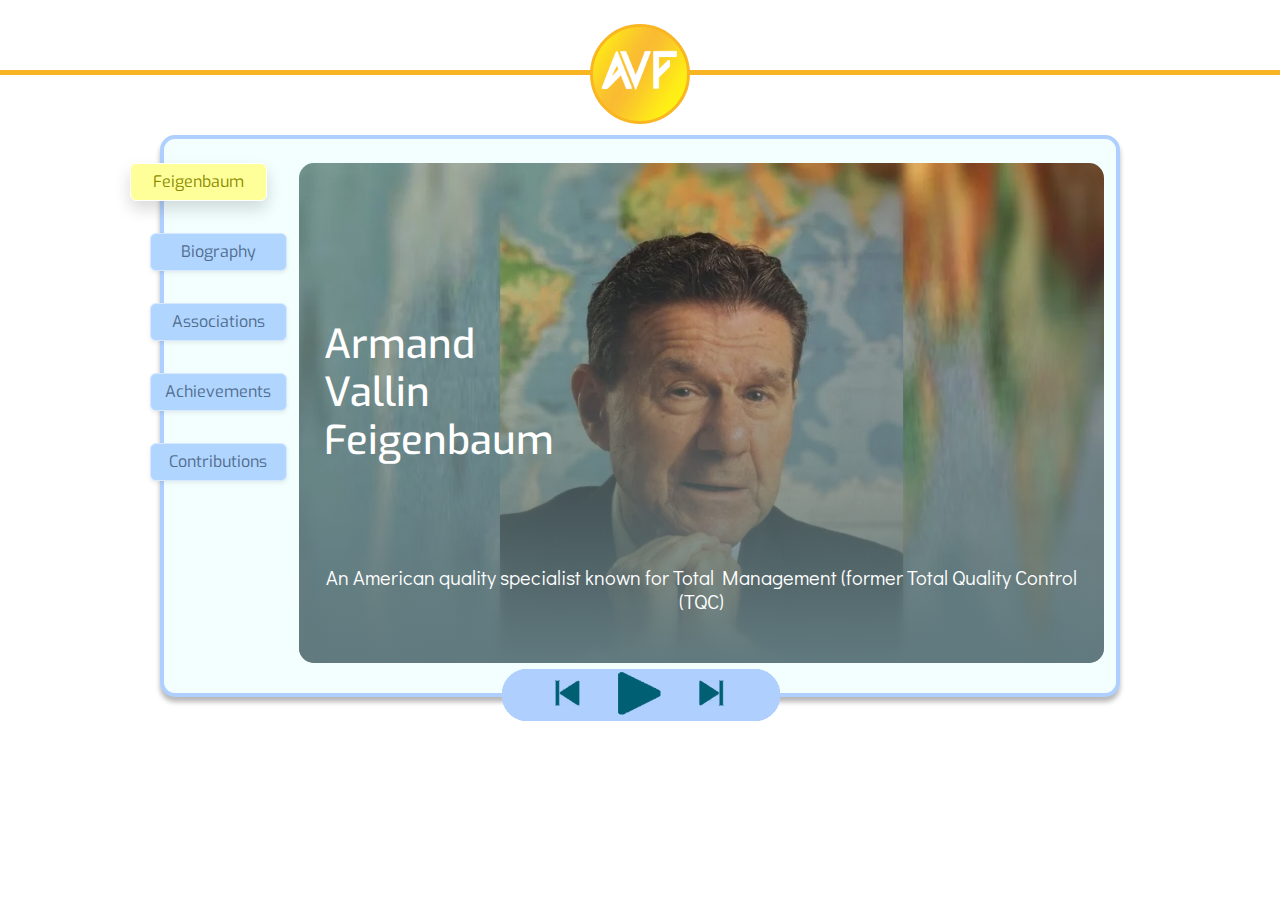
<file: index.html>
<!DOCTYPE html>
<html lang="en">
<head>
  <title>QUALITY GURU | FEIGENBAUM</title>
  <meta charset="utf-8">
  <meta name="viewport" content="width=device-width, initial-scale=1">
  <link href="https://cdn.jsdelivr.net/npm/bootstrap@5.1.3/dist/css/bootstrap.min.css" rel="stylesheet">
  <script src="https://cdn.jsdelivr.net/npm/bootstrap@5.1.3/dist/js/bootstrap.bundle.min.js"></script>
  <link rel="preconnect" href="https://fonts.googleapis.com">
  <link rel="preconnect" href="https://fonts.gstatic.com" crossorigin>
  <link href="https://fonts.googleapis.com/css2?family=Didact+Gothic&family=Exo:ital,wght@0,800;0,900;1,900&display=swap" rel="stylesheet"> 
  <link href = "style.css" rel="stylesheet">
</head>
<body>
<div id="header" class="container-fluid p-4 text-center">
	<div id="logo">
	</div>
</div>

<div id=body class="mx-auto mt-5 mh-75 p-4 rounded border border-2 w-75">
	<div class = "row" style = "margin-left: -50px;">
		<div class = "col-sm-2">
			<button type="button" class="main-nav main-nav-active btn shadow">Feigenbaum</button>
			<br/>
			<button type="button" class="main-nav btn shadow-sm" onclick = "window.location.href = 'pages/biography.html'">Biography</button>
			<br/>
			<button type="button" class="main-nav btn shadow-sm" onclick = "window.location.href = 'pages/associations.html'">Associations</button>
			<br/>
			<button type="button" class="main-nav btn shadow-sm" onclick = "window.location.href = 'pages/achievements.html'">Achievements</button>
			<br/>
			<button type="button" class="main-nav btn shadow-sm" onclick = "window.location.href = 'pages/contributions.html'">Contributions</button>
		</div>
		<div id = "content" class = "col-sm-10" style="background-image: url('assets/feigenbaum.jpg'); background-size: cover; background-position: center; padding: 0;">
			<div id="overlay">
				<div id="overlay-text">
					<h1 class="align-left" >Armand Vallin Feigenbaum</h1>
					<h5>An American quality specialist known for Total Management (former Total Quality Control (TQC)</h5>
				</div>
			</div>
	  </div>
	</div>
	<div class = "mx-auto">
		<img class = "player" src = "assets/player button.png">
	</div>
</div>

</body>
</html>
</file>
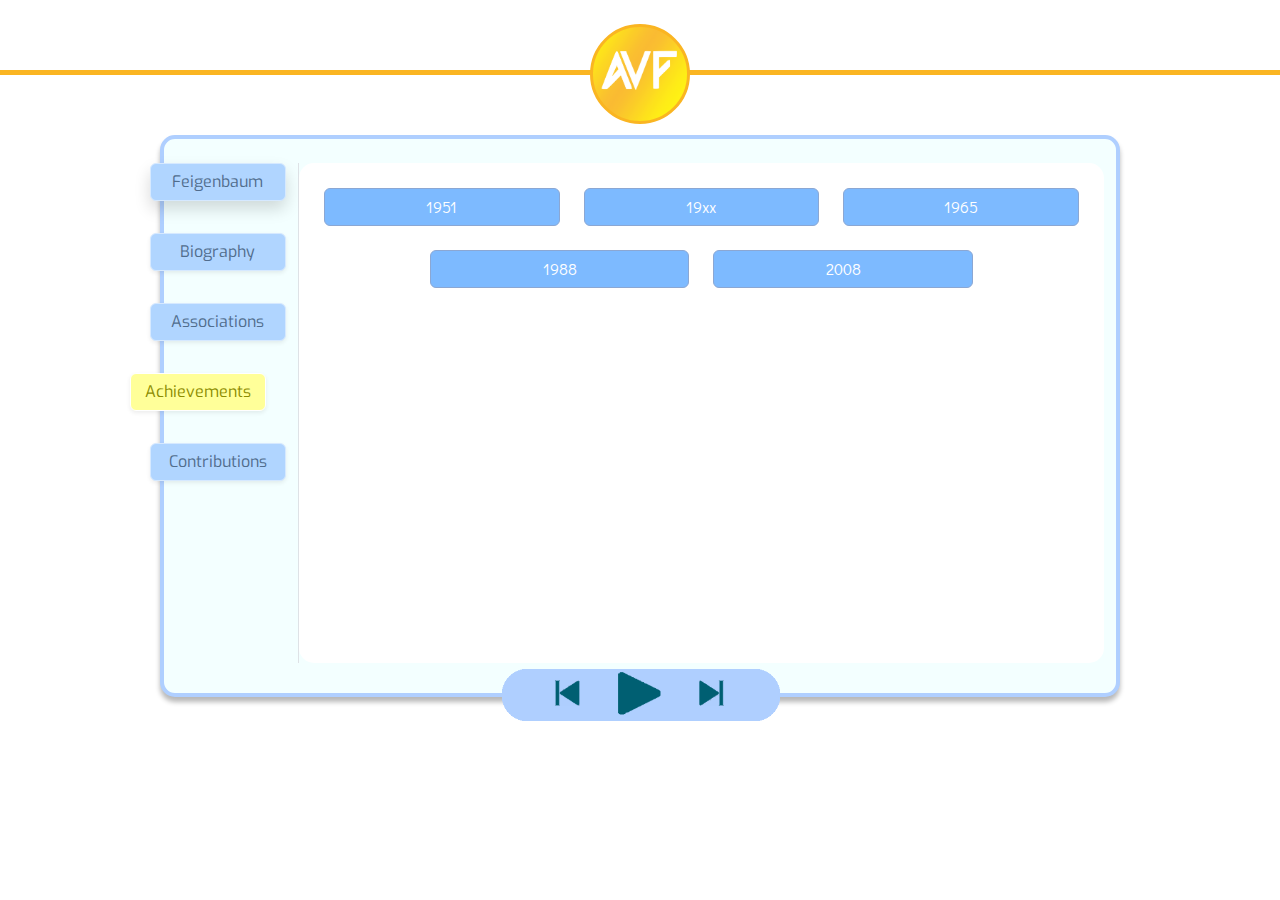
<file: pages/achievements.html>
<!DOCTYPE html>
<html lang="en">
<head>
  <title>QUALITY GURU | FEIGENBAUM</title>
  <meta charset="utf-8">
  <meta name="viewport" content="width=device-width, initial-scale=1">
  <link href="https://cdn.jsdelivr.net/npm/bootstrap@5.1.3/dist/css/bootstrap.min.css" rel="stylesheet">
  <script src="https://cdn.jsdelivr.net/npm/bootstrap@5.1.3/dist/js/bootstrap.bundle.min.js"></script>
  <link rel="preconnect" href="https://fonts.googleapis.com">
<link rel="preconnect" href="https://fonts.gstatic.com" crossorigin>
<link href="https://fonts.googleapis.com/css2?family=Didact+Gothic&family=Exo:ital,wght@0,800;0,900;1,900&display=swap" rel="stylesheet"> 
<link href = "../style.css" rel="stylesheet">
</head>
<body>
  <div id="header" class="container-fluid p-4 text-center">
    <div id="logo">
    </div>
  </div>

<div id=body class="mx-auto mt-5 mh-75 p-4 rounded border border-2 w-75">
	<div class = "row" style = "margin-left: -50px;">
		<div class = "col-sm-2 border-end ">
			<button type="button" class="main-nav btn shadow" onclick = "window.location.href = '../index.html' ">Feigenbaum</button>
			<br/>
			<button type="button" class="main-nav btn shadow-sm" onclick = "window.location.href = 'biography.html'">Biography</button>
			<br/>
			<button type="button" class="main-nav btn shadow-sm" onclick = "window.location.href = 'associations.html'">Associations</button>
			<br/>
			<button type="button" class="main-nav main-nav-active btn shadow-sm">Achievements</button>
			<br/>
			<button type="button" class="main-nav btn shadow-sm" onclick = "window.location.href = 'contributions.html'">Contributions</button>
		</div>
		<div id = "content" class = "col-sm-10">
			<div class = "row">
        <div class = "col-md-4">
          <div class = "d-grid">
            <button class = "btn btn-block" data-bs-toggle="collapse" data-bs-target="#first">1951</button>
          </div>

          <div id="first" class="collapse">
            <div class="card mt-4">
              <img src="../assets/1951.JPG" class="card-img-top" alt="...">
              <div class="card-body">
                <h5 class="card-title">Authored Quality Control: Principles, Practice, and Administration contained Feigenbaum's ideas</h5>
    
              </div>
            </div>
          </div>
        </div>
        <div class = "col-md-4">
          <div class = "d-grid">
            <button class = "btn btn-block" data-bs-toggle="collapse" data-bs-target="#second">19xx</button>
          </div>

          <div id="second" class="collapse">
            <div class="card mt-4">
              <img src="../assets/19xx.jpg" class="card-img-top" alt="...">
              <div class="card-body">
                <h5 class="card-title">ASQ's Lancaster Award recipient</h5>
                <p class="card-text">In recognition of exceptional leadership on the international scene in promoting quality</p>
              </div>
            </div>
            
          </div>
        </div>
        <div class = "col-md-4">
          <div class = "d-grid">
            <button class = "btn btn-block" data-bs-toggle="collapse" data-bs-target="#third">1965</button>
          </div>

          <div id="third" class="collapse">
            <div class="card mt-4">
              <img src="../assets/1965.jfif" class="card-img-top" alt="...">
              <div class="card-body">
                <h5 class="card-title">ASQ Edwards Medal recipient</h5>
                <p class="card-text">In recognition of “his origination and implementation of basic foundations for modern quality control”</p>
              </div>
            </div>
          </div>
        </div>
      </div>
      <br>
      <div class = "row w-75 mx-auto">
        <div class = "col-md-6">
          <div class = "d-grid">
            <button class = "btn btn-block" data-bs-toggle="collapse" data-bs-target="#fourth">1988</button>
          </div>

          <div id="fourth" class="collapse">
            <div class="card mt-4">
              <img src="../assets/19XX.png" class="card-img-top" alt="...">
              <div class="card-body">
                <h5 class="card-title">Chairman of a system-wide evaluation of quality assurance activities of the Army Materiel Command</h5>
              </div>
            </div>
          </div>
        </div>
        <div class = "col-md-6">
          <div class = "d-grid">
            <button class = "btn btn-block" data-bs-toggle="collapse" data-bs-target="#fifth">2008</button>
          </div>

          <div id="fifth" class="collapse">
            <div class="card mt-4">
              <img src="../assets/2008.jpg" class="card-img-top" alt="...">
              <div class="card-body">
                <h5 class="card-title">National Medal of Technology and Innovation recipient</h5>
                <p class="card-text">The highest honor for technological achievement bestowed on America’s leading innovators</p>
              </div>
            </div>
          </div>
        </div>
      </div>

	  </div>
	</div>
	<div class = "mx-auto">
		<img class = "player" src = "../assets/player button.png">
	</div>
</div>

</body>
</html>
</file>
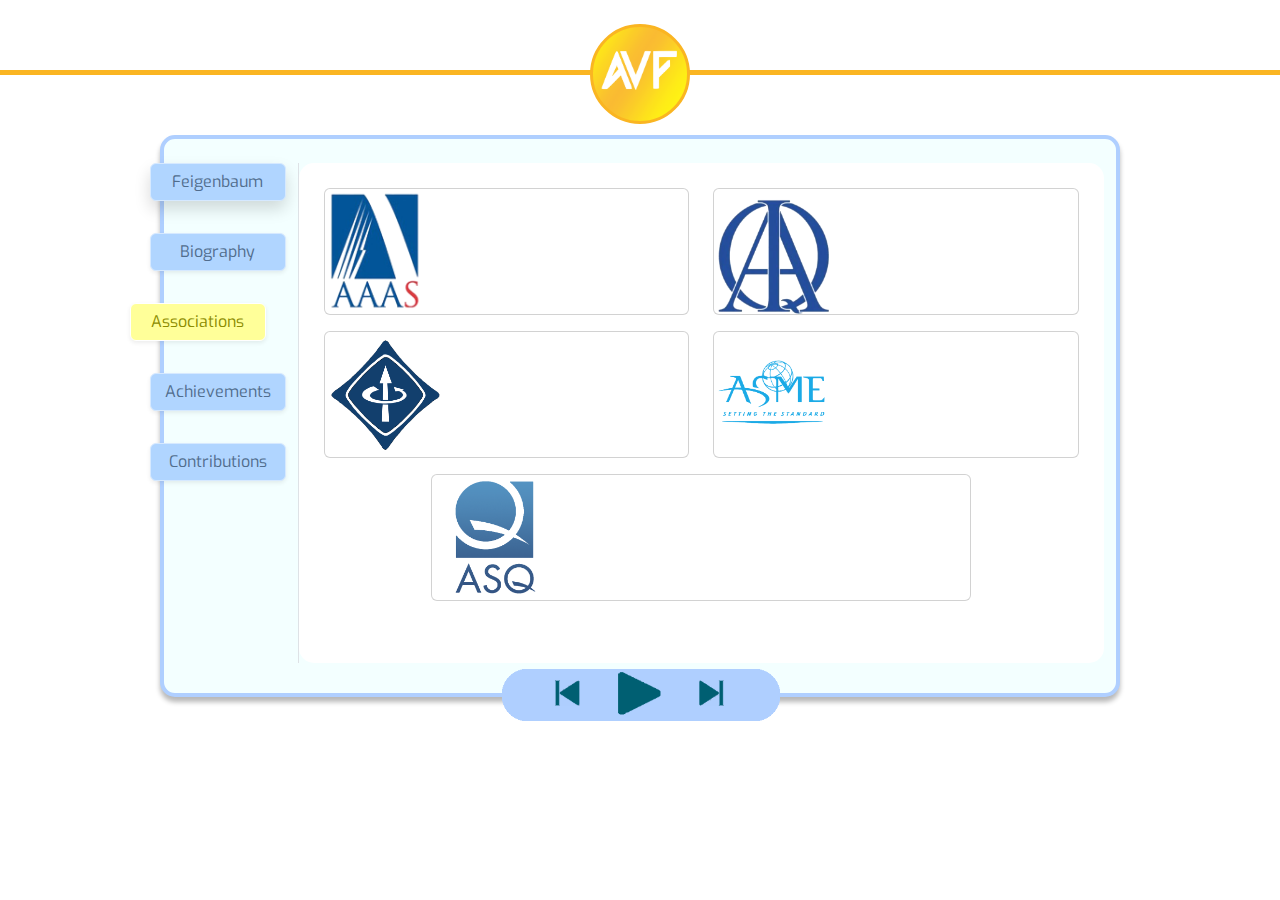
<file: pages/associations.html>
<!DOCTYPE html>
<html lang="en">
<head>
  <title>QUALITY GURU | FEIGENBAUM</title>
  <meta charset="utf-8">
  <meta name="viewport" content="width=device-width, initial-scale=1">
  <link href="https://cdn.jsdelivr.net/npm/bootstrap@5.1.3/dist/css/bootstrap.min.css" rel="stylesheet">
  <script src="https://cdn.jsdelivr.net/npm/bootstrap@5.1.3/dist/js/bootstrap.bundle.min.js"></script>
  <link rel="preconnect" href="https://fonts.googleapis.com">
<link rel="preconnect" href="https://fonts.gstatic.com" crossorigin>
<link href="https://fonts.googleapis.com/css2?family=Didact+Gothic&family=Exo:ital,wght@0,800;0,900;1,900&display=swap" rel="stylesheet"> 
<link href = "../style.css" rel="stylesheet">
</head>
<body>
  <div id="header" class="container-fluid p-4 text-center">
    <div id="logo">
    </div>
  </div>

<div id=body class="mx-auto mt-5 mh-75 p-4 rounded border border-2 w-75">
	<div class = "row" style = "margin-left: -50px;">
		<div class = "col-sm-2 border-end ">
			<button type="button" class="main-nav btn shadow" onclick = "window.location.href = '../index.html' ">Feigenbaum</button>
			<br/>
			<button type="button" class="main-nav btn shadow-sm" onclick = "window.location.href = 'biography.html' ">Biography</button>
			<br/>
			<button type="button" class="main-nav main-nav-active btn shadow-sm">Associations</button>
			<br/>
			<button type="button" class="main-nav btn shadow-sm" onclick = "window.location.href = 'achievements.html'">Achievements</button>
			<br/>
			<button type="button" class="main-nav btn shadow-sm" onclick = "window.location.href = 'contributions.html'">Contributions</button>
		</div>
		<div id = "content" class = "col-sm-10">
      <div class = "row">
        <div class = "col-xl-6">
          <div class="card mb-3" style="max-width: 540px; max-height: 150px">
            <div class="row g-0">
              <div class="col-md-4">
                <a href="#aaas" data-bs-toggle="collapse">
                  <img src="../assets/assc.png" class="img-fluid rounded-start" alt="..." style="height: 125px;">
                </a>
              </div>
              <div id = "aaas" class="collapse col-md-8">
                <div class="card-body">
                  <h5 class="card-title">American Association for the Advancement of Science</h5>
                  <p class="card-text">Fellow</p>
                </div>
              </div>
            </div>
          </div>
        </div>
        <div class = "col-xl-6 mh-100">
          <div class="card mb-3" style="max-width: 540px; max-height: 150px">
            <div class="row g-0">
              <div class="col-md-4">
                <a href="#iaq" data-bs-toggle="collapse">
                  <img src="../assets/iaq.png" class="img-fluid rounded-start" alt="..." style="height: 125px;">
                </a>
              </div>
              <div id = "iaq" class="collapse col-md-8">
                <div class="card-body">
                  <h5 class="card-title">International Academy for Quality</h5>
                  <p class="card-text">
                    Founding Chairman of the Board
                    Former President
                  </p>
                </div>
              </div>
            </div>
          </div>
        </div>
      </div>

      <div class = "row">
        <div class = "col-xl-6">
          <div class="card mb-3" style="max-width: 540px; max-height: 150px">
            <div class="row g-0">
              <div class="col-md-4">
                <a href="#ieee" data-bs-toggle="collapse">
                  <img src="../assets/ieee.png" class="img-fluid rounded-start" alt="..." style="height: 125px;">
                </a>
              </div>
              <div id = "ieee" class="collapse col-md-8">
                <div class="card-body">
                  <h5 class="card-title">Institute of Electrical and Electronics Engineers</h5>
                  <p class="card-text">Lifetime member</p>
                </div>
              </div>
            </div>
          </div>
        </div>

        <div class = "col-xl-6 mh-100">
          <div class="card mb-3" style="max-width: 540px; max-height: 150px">
            <div class="row g-0">
              <div class="col-md-4">
                <a href="#asme" data-bs-toggle="collapse">
                  <img src="../assets/asme.png" class="img-fluid rounded-start" alt="..." style="height: 125px;">
                </a>
              </div>
              <div id = "asme" class="collapse col-md-8">
                <div class="card-body">
                  <h5 class="card-title">American Society of Mechanical Engineers</h5>
                  <p class="card-text">Lifetime member</p>
                </div>
              </div>
            </div>
          </div>
        </div>
      </div>
        <div class="mx-auto card mb-3" style="max-width: 540px; max-height: 150px">
          <div class="row g-0">
            <div class="col-md-4">
              <a href="#asq" data-bs-toggle="collapse">
                <img src="../assets/asq.png" class="img-fluid rounded-start" alt="..." style="height: 125px;">
              </a>
            </div>
            <div id = "asq" class="collapse col-md-8">
              <div class="card-body">
                <h5 class="card-title">American Society for Quality</h5>
                <p class="card-text">Former President</p>
              </div>
            </div>
          </div>
        </div>
      

	  </div>
	</div>
	<div class = "mx-auto">
		<img class = "player" src = "../assets/player button.png">
	</div>
</div>

</body>
</html>
</file>
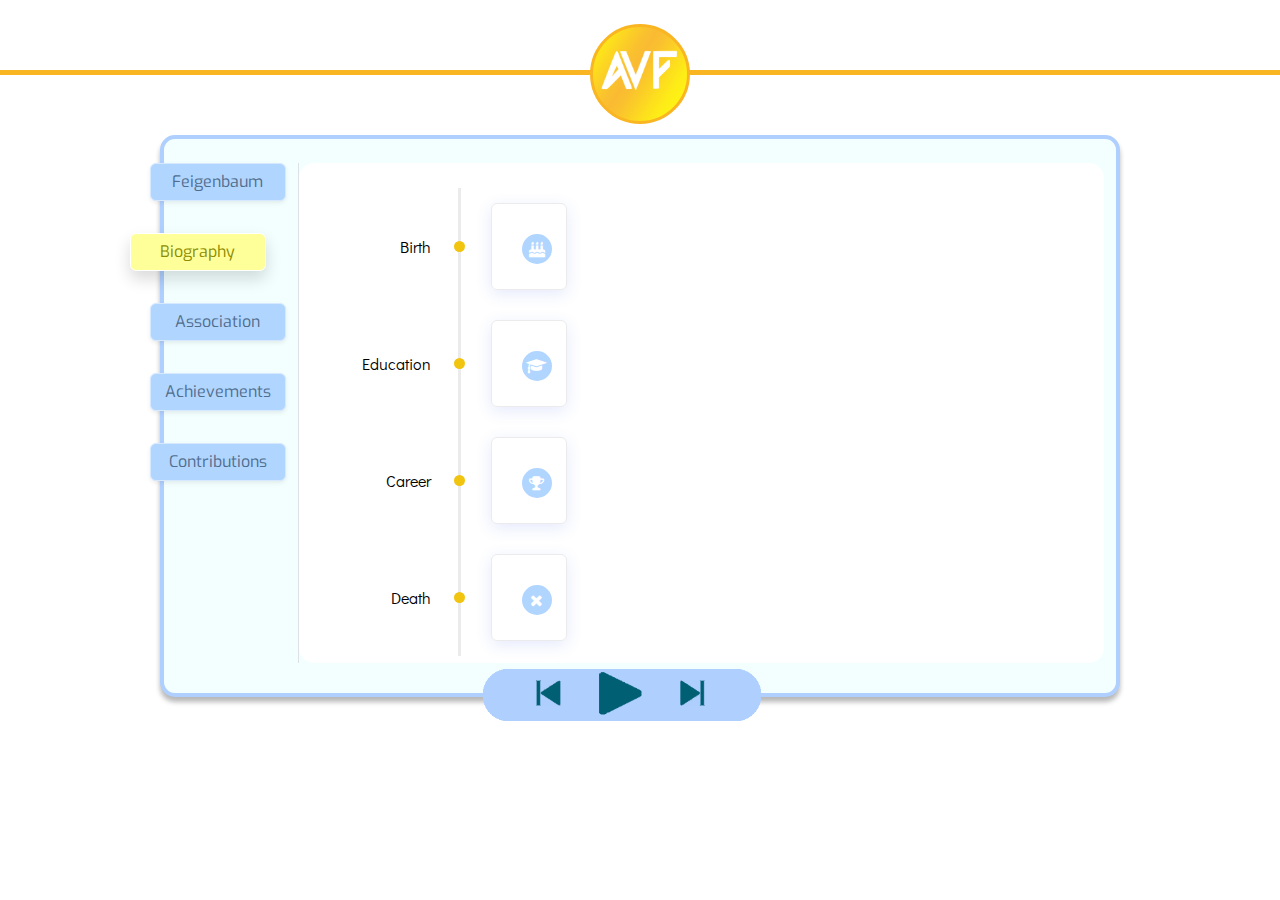
<file: pages/biography.html>
<!DOCTYPE html>
<html lang="en">
<head>
  <title>QUALITY GURU | FEIGENBAUM</title>
  <meta charset="utf-8">
  <meta name="viewport" content="width=device-width, initial-scale=1">
  <link href="https://cdn.jsdelivr.net/npm/bootstrap@5.1.3/dist/css/bootstrap.min.css" rel="stylesheet">
  <script src="https://cdn.jsdelivr.net/npm/bootstrap@5.1.3/dist/js/bootstrap.bundle.min.js"></script>
    <link rel="preconnect" href="https://fonts.googleapis.com">
<link rel="preconnect" href="https://fonts.gstatic.com" crossorigin>
<link href="https://fonts.googleapis.com/css2?family=Didact+Gothic&family=Exo:ital,wght@0,800;0,900;1,900&display=swap" rel="stylesheet"> 
<link href = "../style.css" rel="stylesheet">
</head>
<body>
    <div id="header" class="container-fluid p-4 text-center">
        <div id="logo">
        </div>
    </div>

<div id=body class="mx-auto mt-5 mh-75 p-4 rounded border border-2 w-75">
	<div class = "row" style = "margin-left: -50px;">
		<div class = "col-sm-2 border-end ">
			<button class="main-nav btn shadow-sm" onclick = "window.location.href = '../index.html' ">Feigenbaum</button>
			<br/>
			<button class="main-nav main-nav-active btn shadow"> Biography </button>
			<button class="main-nav btn shadow-sm" onclick = "window.location.href = 'associations.html' ">Association</button>
			<br/>
			<button class="main-nav btn shadow-sm" onclick = "window.location.href = 'achievements.html' ">Achievements</button>
			<br/>
			<button class="main-nav btn shadow-sm" onclick = "window.location.href = 'contributions.html' ">Contributions</button>
		</div>
	<link href="https://maxcdn.bootstrapcdn.com/font-awesome/4.7.0/css/font-awesome.min.css" rel="stylesheet" />
		<div id = "content" class = "col-sm-10" style="padding-left: 0">
<section class="timeline_area section_padding_130">
    <div class="container">
        <div class="row">
            <div class="col-12">
                <div class="apland-timeline-area">
                    <div class="single-timeline-area">
                        <div class="timeline-date" >
                            <a style="text-decoration:none; color:black" href="#birth" data-bs-toggle="collapse">
								Birth
							</a>
                        </div>
						<div class="row">
							 <div class="col-12 col-12 col-md-6 col-lg-2">
                                <div class="single-timeline-content d-flex wow fadeInLeft" data-wow-delay="0.3s" style="visibility: invisible; animation-delay: 0.3s; animation-name: fadeInLeft;">
								 <div class="timeline-icon">
									 <a data-bs-toggle = "collapse" href = "#birth"><i class="fa fa-birthday-cake" aria-hidden="true"></i></a></div>
                                </div>
                            </div>
                            <div id = "birth" class="collapse collapse-horizontal col-12 col-md-6 col-lg-4">
                                <div class="single-timeline-content d-flex wow fadeInLeft" data-wow-delay="0.3s" style="visibility: visible; animation-delay: 0.3s; animation-name: fadeInLeft;">
                                    <div class="timeline-text">
                                        <p>Born on 6th of April 1922</p>
                                    </div>
                                </div>
                            </div>
						</div>
                    </div>
                    <div class="single-timeline-area">
                        <div class="timeline-date">
                             <a style="text-decoration:none; color:black" href="#edu" data-bs-toggle="collapse">
								Education
							</a>
                        </div>
                        <div class="row">
							<div class="col-12 col-md-6 col-lg-2">
                                <div class="single-timeline-content d-flex wow fadeInLeft" data-wow-delay="0.5s" style="visibility: visible; animation-delay: 0.5s; animation-name: fadeInLeft;">
                                    <div class="timeline-icon">
																			<a data-bs-toggle = "collapse" href = "#edu"><i class="fa fa-graduation-cap" aria-hidden="true"></i></a></div>
                                </div>
                            </div>
                            <div id = "edu" class="collapse collapse-horizontal col-12 col-12 col-md-6 col-lg-3">
                                <div class="single-timeline-content d-flex wow fadeInLeft" data-wow-delay="0.3s" style="visibility: visible; animation-delay: 0.3s; animation-name: fadeInLeft;">
                                    <div class="timeline-text">
                                        <p>Bachelors Degree in Union College, Schenectady, NY</p>
                                    </div>
                                </div>
                            </div>
                            <div id = "edu" class="collapse collapse-horizontal col-12 col-12 col-md-6 col-lg-4">
                                <div class="single-timeline-content d-flex wow fadeInLeft" data-wow-delay="0.5s" style="visibility: visible; animation-delay: 0.5s; animation-name: fadeInLeft;">
                                    <div class="timeline-text">
                                        <p>Masters Degree in Massachusetts Institute of Technology’s Sloan School of Management</p>
                                    </div>
                                </div>
                            </div>
							<div id = "edu" class="collapse collapse-horizontal col-12 col-md-6 col-lg-3">
                                <div class="single-timeline-content d-flex wow fadeInLeft" data-wow-delay="0.5s" style="visibility: visible; animation-delay: 0.5s; animation-name: fadeInLeft;" >
                                    <div class="timeline-text">
                                        <p>PHD in Massachusetts Institute of Technology </p>
                                    </div>
                                </div>
                            </div>
                        </div>
                    </div>
                    <div class="single-timeline-area">
                        <div class="timeline-date wow fadeInLeft" data-wow-delay="0.1s" style="visibility: visible; animation-delay: 0.1s; animation-name: fadeInLeft;">
                           <a style="text-decoration:none; color:black" href="#car" data-bs-toggle="collapse">
								Career
							</a>
                        </div>
                        <div class="row">
							<div class="col-12 col-md-6 col-lg-2">
                                <div class="single-timeline-content d-flex wow fadeInLeft" data-wow-delay="0.7s" style="visibility: visible; animation-delay: 0.7s; animation-name: fadeInLeft;">
                                    <div class="timeline-icon">
																			<a data-bs-toggle = "collapse" href = "#car"><i class="fa fa-trophy" aria-hidden="true"></i></a></div>
                                </div>
                            </div>
                            <div id = "car" class="collapse collapse-horizontal col-12 col-md-6 col-lg-4">
                                <div class="single-timeline-content d-flex wow fadeInLeft" data-wow-delay="0.5s" style="visibility: visible; animation-delay: 0.5s; animation-name: fadeInLeft;">
                                    <div class="timeline-text">
                                        <p>1958 - 1968 — Director of Manufacturing Operations at General Electric</p>
                                    </div>
                                </div>
                            </div>
                            <div id = "car" class="collapse collapse-horizontal col-12 col-md-6 col-lg-6">
                                <div class="single-timeline-content d-flex wow fadeInLeft" data-wow-delay="0.7s" style="visibility: visible; animation-delay: 0.7s; animation-name: fadeInLeft;">
                                    <div class="timeline-text">
                                        <p>1968 — Founder, president and CEO of General Systems Company of Pittsfield Massachusetts, an engineering firm that designs and install operational systems</p>
                                    </div>
                                </div>
                            </div>
                        </div>
                    </div>
					<div class="single-timeline-area">
                        <div class="timeline-date wow fadeInLeft" data-wow-delay="0.1s" style="visibility: visible; animation-delay: 0.1s; animation-name: fadeInLeft;">
                            <a style="text-decoration:none; color:black" href="#death" data-bs-toggle="collapse">
								Death
							</a>
                        </div>
                        <div class="row">
							<div class="col-12 col-md-6 col-lg-2">
                                <div class="single-timeline-content d-flex wow fadeInLeft" data-wow-delay="0.3s" style="visibility: visible; animation-delay: 0.3s; animation-name: fadeInLeft;">
                                    <div class="timeline-icon">
																			<a data-bs-toggle = "collapse" href = "#death"><i class="fa fa-close" aria-hidden="true"></i></a></div>
                                </div>
                            </div>
                            <div id = "death" class="collapse collapse-horizontal col-12 col-md-6 col-lg-4">
                                <div class="single-timeline-content d-flex wow fadeInLeft" data-wow-delay="0.3s" style="visibility: visible; animation-delay: 0.3s; animation-name: fadeInLeft;">
                                    <div class="timeline-text">
                                        <p>Passed away at the age of  92 on November 13, 2014</p>
                                    </div>
                                </div>
                            </div>
                        </div>
                    </div>
                </div>
            </div>
        </div>
    </div>
</section>
</div>
	  <div class = "mx-auto">
		<img class = "player" src = "../assets/player button.png">
	  </div>
	</div>
</div>
</body>
</html>
</file>
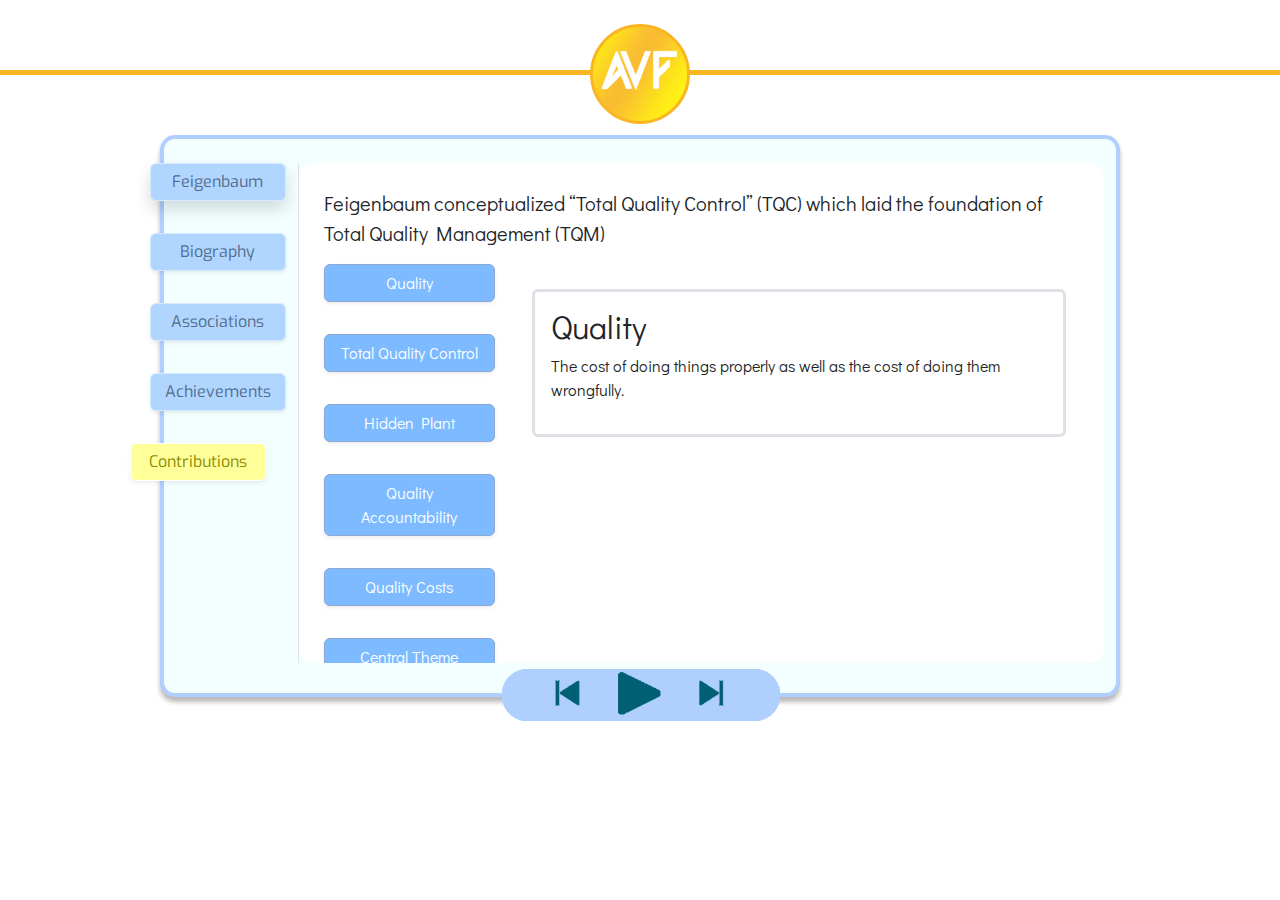
<file: pages/contributions.html>
<!DOCTYPE html>
<html lang="en">
<head>
  <title>QUALITY GURU | FEIGENBAUM</title>
  <meta charset="utf-8">
  <meta name="viewport" content="width=device-width, initial-scale=1">
  <link href="https://cdn.jsdelivr.net/npm/bootstrap@5.1.3/dist/css/bootstrap.min.css" rel="stylesheet">
  <script src="https://cdn.jsdelivr.net/npm/bootstrap@5.1.3/dist/js/bootstrap.bundle.min.js"></script>
  <link rel="preconnect" href="https://fonts.googleapis.com">
<link rel="preconnect" href="https://fonts.gstatic.com" crossorigin>
<link href="https://fonts.googleapis.com/css2?family=Didact+Gothic&family=Exo:ital,wght@0,800;0,900;1,900&display=swap" rel="stylesheet"> 

<link href = "../style.css" rel="stylesheet">
</head>
<body>
  <div id="header" class="container-fluid p-4 text-center">
    <div id="logo">
    </div>
  </div>

<div id=body class="mx-auto mt-5 mh-75 p-4 rounded border border-2 w-75">
	<div class = "row" style = "margin-left: -50px;">
		<div class = "col-sm-2 border-end ">
			<button type="button" class="main-nav btn shadow" onclick = "window.location.href = '../index.html' ">Feigenbaum</button>
			<br/>
			<button type="button" class="main-nav btn shadow-sm" onclick = "window.location.href = 'biography.html' ">Biography</button>
			<br/>
			<button type="button" class="main-nav btn shadow-sm" onclick = "window.location.href = 'associations.html'">Associations</button>
			<br/>
			<button type="button" class="main-nav btn shadow-sm" onclick = "window.location.href = 'achievements.html'">Achievements</button>
			<br/>
			<button type="button" class="main-nav  main-nav-active btn shadow-sm">Contributions</button>
		</div>
		<div id = "content" class = "col-sm-10">
      <p class="lead">
        Feigenbaum conceptualized “Total Quality Control” (TQC) which laid the foundation of Total Quality Management (TQM)
      </p>
      <div id = "accordion" class = "row">
        <div class = "col-sm-3">
          <button type="button" class="contri-btn btn shadow-sm " data-bs-toggle="collapse" data-bs-target="#quality">Quality</button>
          <br/>
          <button type="button" class="contri-btn btn shadow-sm" data-bs-toggle="collapse" data-bs-target="#tqc">Total Quality Control</button>
          <br/>
          <button type="button" class="contri-btn btn shadow-sm" data-bs-toggle="collapse" data-bs-target="#hidden-plant">Hidden Plant</button>
          <br/>
          <button type="button" class="contri-btn btn shadow-sm" data-bs-toggle="collapse" data-bs-target="#quality-acc">Quality Accountability</button>
          <br/>
          <button type="button" class="contri-btn btn shadow-sm" data-bs-toggle="collapse" data-bs-target="#quality-cost">Quality Costs</button>
          <br/>
          <button type="button" class="contri-btn btn shadow-sm" data-bs-toggle="collapse" data-bs-target="#theme">Central Theme</button>
        </div>
        <div id = "content" class = "col-sm-9">
          <div id = "quality" class="collapse show p-3 border border-3 rounded" data-bs-parent = "#accordion">
            <h2>Quality</h2>
            <p>The cost of doing things properly as well as the cost of doing them wrongfully.</p>
          </div>

          <div id = "tqc" class="collapse p-3 border border-3 rounded" data-bs-parent = "#accordion">
            <h2>Total Quality Control</h2>
            <p>A system in which quality development, maintenance, and improvement are effectively integrated to ensure production and service at significantly lower costs.</p>

            <ul style="list-style-type:circle">
              <li>Quality is the customer's perception of what quality is, not what a company thinks it is</li>
              <li>Quality and cost are the same not different</li>
              <li>Quality is an individual and team commitment</li>
              <li>Quality and innovation are interrelated and mutually beneficial</li>
              <li>Managing Quality is managing the business</li>
              <li>Quality is a principal</li>
              <li>Quality is not a temporary or quick fix but a continuous process of improvement</li>
              <li>Productivity gained by cost-effective demonstrably beneficial Quality investment</li>
              <li>Implement Quality by encompassing suppliers and customers in the system</li>
            </ul>
          </div>

          <div id = "hidden-plant" class="collapse p-3 border border-3 rounded" data-bs-parent = "#accordion">
            <h2>Hidden Plant</h2>
            <p>Almost 15-40% of an organization's capacity is wasted by not doing things correctly.</p>
          </div>

          <div id = "quality-acc" class="collapse p-3 border border-3 rounded" data-bs-parent = "#accordion">
            <h2>Quality Accountability</h2>
            <p>Quality is a universal principle that cannot be limited to a branch or an individual.</p>
          </div>

          <div id = "quality-cost" class="collapse p-3 border border-3 rounded" data-bs-parent = "#accordion">
            <h2>Quality Costs</h2>
            <p>A means to quantify the total cost of quality-related efforts and deficiencies</p>
          </div>

          <div id = "theme" class="collapse p-3 border border-3 rounded" data-bs-parent = "#accordion">
            <h2>Central Theme of Quality Improvement</h2>
            <ul style="list-style-type:circle">
              <li>Larger investments in prevention drive even larger savings in quality-related failures and appraisal efforts</li>
              <li>Feigenbaum’s categorizations allows the organization to verify this for itself</li>
              <li>When confronted with mounting numbers of defects, organizations typically react by throwing more and more people into inspection roles</li>
              <li>But inspection is never completely effective, so appraisal costs stay high as long as the failure cost stay high</li>
              <li>The only way out of the predicament is to establish the “right” amount of prevention</li>
            </ul>
          </div>
          
          
          
    
        </div>
      </div>
      
      <div class="mt-2 p-4 bg-light rounded">
        <p>His principles in the areas of cost control and quality improvement are the guiding light for companies to build processes with embedded quality systems in order to ensure higher customer satisfaction and value.</p>
      </div>

	  </div>
	</div>
	<div class = "mx-auto">
		<img class = "player" src = "../assets/player button.png">
	</div>
</div>

</body>
</html>
</file>
<file: style.css>
html, body {
    font-family: 'Didact Gothic';
}

.main-nav{
    margin-bottom: 2rem;
    width: 100%;
    text-align: left;
    background-color: #B0D5FF;
    color: #506D8D; 
    border: 1px solid #D6E9FF;	
    text-align: center;
    font-family: 'Exo';
}

.main-nav-active, .main-nav:hover{
    background-color: #FFFF99;
    color: #8C8C00;
    margin-left: -20px;
    border: 1px solid #FFFFFF;
}

.player{
    display: block;
    margin-left: auto;
    margin-right: auto;
    margin-bottom: -60px;
    width: 300px;
}

#body {
    background-color: #F3FFFF;
    border: 4px solid #AFCFFF !important;
    border-radius: 15px !important;
    box-shadow: 0px 5px 5px #00000048;
}

#content {
    background-color: #FFFFFF;
    border-radius: 15px !important;
    min-height:500px;
    max-height: 500px !important;
    overflow-y: scroll;
    padding: 25px;
}


#logo {
    position: absolute;
    display: block;
    background-image: url("assets/logo-in.png");
    background-size: cover;
    width: 100px;
    height: 100px;
    border: 3px solid #fab522;
    border-radius: 50%;
    z-index: 2;
    left: 0;
    right: 0;
    margin: auto;
}

#overlay {
    display: block;
    background-image: linear-gradient(#617a7f00, #617a7f);
    background-size: cover;
    width: 100%;
    height: 100%;
    z-index: 2;
    position: relative;
}

#overlay-text {
    display: inline-block;
    position: absolute;
    bottom: 0;
    width: 100%;
    padding: 25px;
    color: white;
}

#overlay-text h1 {
    margin-bottom: 100px;
    width: 50px;
    font-family: 'Exo';
}

#overlay-text h5 {
    display:inline-block;
    width: 100%;
    margin-bottom: 25px;
    text-align: center;
}

#header {
    height: 75px !important;
    margin-bottom: 60px !important;
    border-bottom: 5px solid #fab522;
}

.centered {
    position: absolute;
    top: 50%;
    left: 50%;
}

a > img:hover{
    filter: drop-shadow(0px 0px 5px #0084ff70);
}
label {
    padding: 10px 15px;
    background: #ffc0cb;
    color: #4D4D4D;
    text-decoration: none;
    font-weight: bold;
    font-size: 14px;
    text-align: center;
    -webkit-border-radius: 6px 6px 0px 0px;
    border-radius: 6px 6px 0px 0px;
    margin-bottom: 1rem;
    width: 100%;
    border: 1px solid #D6E9FF;	
}
input[name=content] {
    display:none;
}
input[name=content] +div {
    display:none;
}
input[name=content]:checked +div {
    display:block;
}

.btn-block, .btn-block:hover, .btn-block:active, .btn-block:after{
    background-color: #7dbaff;
    border-color: #8ba7d3;
    color:#FFFFFF;
}

.contri-btn{
    margin-bottom: 2rem;
    width: 100%;
    text-align: left;
    background-color: #7dbaff;
    color: #FFFFFF; 
    border: 1px solid #8ba7d3;	
    text-align: center;
}
.timeline_area {
    position: relative;
    z-index: 1;
}
.single-timeline-area {
    position: relative;
    z-index: 1;
    padding-left: 180px;
}
@media only screen and (max-width: 575px) {
    .single-timeline-area {
        padding-left: 100px;
    }
}
.single-timeline-area .timeline-date {
    position: absolute;
    width: 180px;
    height: 100%;
    top: 0;
    left: 0;
    z-index: 1;
    display: -webkit-box;
    display: -ms-flexbox;
    display: flex;
    -webkit-box-align: center;
    -ms-flex-align: center;
    -ms-grid-row-align: center;
    align-items: center;
    -webkit-box-pack: end;
    -ms-flex-pack: end;
    justify-content: flex-end;
    padding-right: 60px;
}
@media only screen and (max-width: 575px) {
    .single-timeline-area .timeline-date {
        width: 100px;
    }
}
.single-timeline-area .timeline-date::after {
    position: absolute;
    width: 3px;
    height: 100%;
    content: "";
    background-color: #ebebeb;
    top: 0;
    right: 30px;
    z-index: 1;
}
.single-timeline-area .timeline-date::before {
    position: absolute;
    width: 11px;
    height: 11px;
    border-radius: 50%;
    background-color: #f1c40f;
    content: "";
    top: 50%;
    right: 26px;
    z-index: 5;
    margin-top: -5.5px;
}
.single-timeline-area .timeline-date p {
    margin-bottom: 0;
    color: #020710;
    font-size: 13px;
    text-transform: uppercase;
    font-weight: 500;
}
.single-timeline-area .single-timeline-content {
    position: relative;
    z-index: 1;
    padding: 30px 30px 25px;
    border-radius: 6px;
    margin-bottom: 15px;
    margin-top: 15px;
    -webkit-box-shadow: 0 0.25rem 1rem 0 rgba(47, 91, 234, 0.125);
    box-shadow: 0 0.25rem 1rem 0 rgba(47, 91, 234, 0.125);
    border: 1px solid #ebebeb;
}
@media only screen and (max-width: 575px) {
    .single-timeline-area .single-timeline-content {
        padding: 20px;
    }
}
.single-timeline-area .single-timeline-content .timeline-icon {
    -webkit-transition-duration: 500ms;
    transition-duration: 500ms;
    width: 30px;
    height: 30px;
    background-color: #B0D5FF;
    -webkit-box-flex: 0;
    -ms-flex: 0 0 30px;
    flex: 0 0 30px;
    text-align: center;
    max-width: 30px;
    border-radius: 50%;
    margin-right: 15px;
}
.single-timeline-area .single-timeline-content .timeline-icon i {
    color: #ffffff;
    line-height: 30px;
}
.single-timeline-area .single-timeline-content .timeline-text h6 {
    -webkit-transition-duration: 500ms;
    transition-duration: 500ms;
}
.single-timeline-area .single-timeline-content .timeline-text p {
    font-size: 13px;
    margin-bottom: 0;
}
.single-timeline-area .single-timeline-content:hover .timeline-icon,
.single-timeline-area .single-timeline-content:focus .timeline-icon {
    background-color: #020710;
}
.single-timeline-area .single-timeline-content:hover .timeline-text h6,
.single-timeline-area .single-timeline-content:focus .timeline-text h6 {
    color: #3f43fd;
}
</file>
